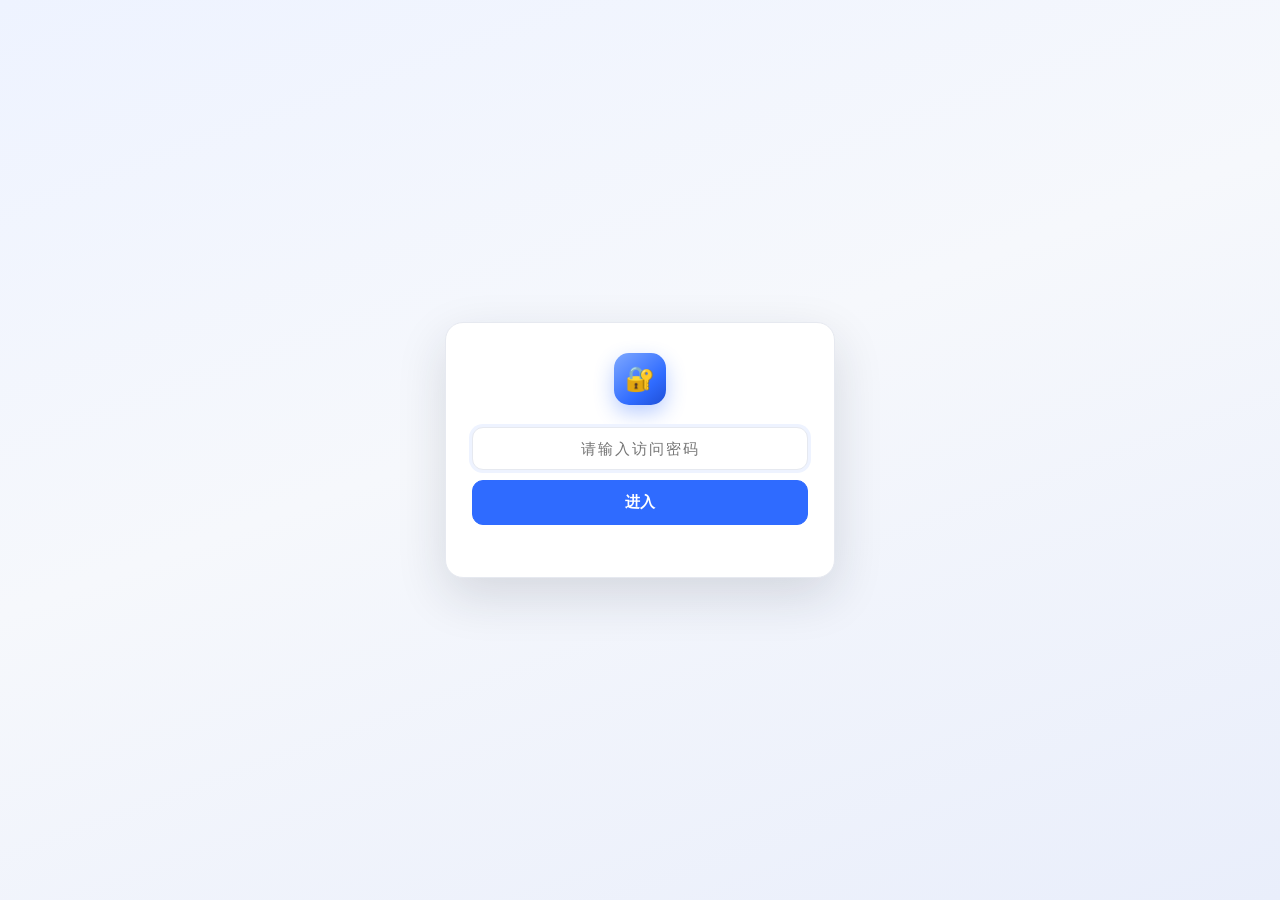
<file: workbench/index.html>
<!DOCTYPE html>
<html lang="zh-CN">
<head>
<meta charset="UTF-8" />
<meta http-equiv="Cache-Control" content="no-cache, no-store, must-revalidate" />
<meta http-equiv="Pragma" content="no-cache" />
<meta http-equiv="Expires" content="0" />
<meta name="viewport" content="width=device-width, initial-scale=1.0" />
<title>二次供水309</title>
<link rel="stylesheet" href="app.css?v=20261003m" />
</head>
<body class="locked">
<!-- 访问密码锁屏：由 gate.js 控制显示 / 隐藏
     本页 = 二次供水工作台，密码 shui309；公共卫生工作台的密码是 gongwei309，
     输错系统的密码会自动跳到对应页面（见 gate.js 的分流规则）。
     无操作 10 分钟 / 切后台超 1 分钟自动重新锁定；关闭标签页即失效
     ⚠️ 锁屏**刻意不显示系统名**（2026-10-03 用户要求）：两套系统共用同一个入口，
        锁屏上出现「二次供水309 / 公共卫生309」等于提前告诉对方该输哪个密码。
        所以这里没有 .lock-title，只剩图标 + 密码框 + 进入按钮。 -->
<div id="lock-screen">
  <div class="lock-card" id="lock-card">
    <div class="lock-logo">🔐</div>
    <form class="lock-form" onsubmit="return false;">
      <input type="password" id="lock-pw" autocomplete="current-password" placeholder="请输入访问密码" />
      <button type="button" id="lock-btn">进入</button>
    </form>
    <div class="lock-msg" id="lock-msg"></div>
  </div>
</div>

<header class="topbar">
  <div class="brand"><span class="dot"></span>大禹</div>
  <nav class="tabs" id="tabs">
    <button data-view="home" class="active">首页</button>
    <button data-view="ledger">单位台账</button>
    <button data-view="map">地图界面</button>
    <button data-view="settings">设置界面</button>
  </nav>
  <div class="topbar-right">
    <span class="rt-badge" id="rt-badge">实时同步：未启用</span>
    <span class="stat" id="stat">共 0 条</span>
  </div>
</header>

<div class="sync-warn" id="sync-warn">
  <b>⚠️ 云同步异常</b>
  <span class="sw-text" id="sync-warn-text"></span>
  <button class="sw-close" id="sync-warn-close" type="button">知道了</button>
</div>

<main>
  <!-- 页面 1：首页 -->
  <section class="view active" id="view-home">
    <div class="card">
      <div class="hd"><h2>卫生许可证有效期到期提醒</h2></div>
      <div class="bd">
        <div class="filterbar">
          <span style="color:var(--muted);font-weight:600">即将到期筛选：</span>
          <select id="home-filter">
            <option value="all">全部即将到期</option>
            <option value="7">7 天内</option>
            <option value="15">15 天内</option>
            <option value="30" selected>30 天内</option>
            <option value="45">45 天内</option>
          </select>
          <span class="hint">点击任意提醒卡片查看单位详情；【办结】可更新有效期。</span>
        </div>
        <div id="home-list"></div>
      </div>
    </div>

    <!-- 已过期单位：独立一块（上方「到期提醒」里仍保留已过期分组，两处都会显示） -->
    <div class="card" style="margin-top:16px" id="overdue-card">
      <div class="hd">
        <h2>已过期单位</h2>
        <div class="toolbar">
          <span class="pill red" id="overdue-count">0</span>
          <input type="text" id="overdue-search" placeholder="搜索：单位 / 街道 / 地址 / 许可证号">
          <button class="btn sm" id="overdue-export">导出已过期</button>
        </div>
      </div>
      <div class="bd">
        <p class="hint" id="overdue-hint">卫生许可证有效期已过期的单位，按逾期天数从多到少排列。</p>
        <div id="overdue-list"></div>
      </div>
    </div>
  </section>

  <!-- 页面 2：单位台账 -->
  <section class="view" id="view-ledger">
    <div class="card" style="margin-bottom:16px">
      <div class="hd"><h2>新增单位（手动录入）</h2></div>
      <div class="bd">
        <div class="addgrid">
          <label class="fld">编号<input type="text" id="add-id" placeholder="如 145"></label>
          <label class="fld">单位名称<input type="text" id="add-name" placeholder="必填"></label>
          <label class="fld">街道<input type="text" id="add-street" placeholder="如 和平里街道"></label>
          <label class="fld">经营地址<input type="text" id="add-address" placeholder="用于地图定位"></label>
          <label class="fld">卫生许可证号<input type="text" id="add-license" placeholder="唯一键"></label>
          <label class="fld">有效期始<input type="date" id="add-from"></label>
          <label class="fld">有效期止<input type="date" id="add-to"></label>
          <label class="fld">设备类型<input type="text" id="add-device-type" placeholder="如 二次供水 / 直饮水"></label>
          <label class="fld">联系人<input type="text" id="add-contact" placeholder="如 张三 13800138000"></label>
        </div>
        <label class="fld" style="margin-top:12px"><span>备注</span>
          <textarea id="add-remark" rows="2" placeholder="可选：补充说明（如联系人、特殊要求等）" style="width:100%;resize:vertical;font:inherit;padding:8px 10px;border:1px solid var(--line);border-radius:9px"></textarea>
        </label>
        <div class="actions">
          <button class="btn" id="add-clear">清空</button>
          <button class="btn primary" id="add-submit">添加单位</button>
        </div>
      </div>
    </div>

    <div class="card">
      <div class="hd">
        <h2>单位台账（全部数据）</h2>
        <div class="toolbar">
          <input type="text" id="ledger-search" placeholder="搜索：编号 / 单位 / 街道 / 地址 / 设备 / 联系人 / 许可证号">
          <button class="btn" id="import-btn">导入 Excel / 表格</button>
          <input type="file" id="import-file" accept=".xlsx,.xls,.csv" style="display:none">
          <button class="btn danger" id="batch-delete" data-action="batch-delete">批量删除选中</button>
          <button class="btn sm" id="export-btn">导出 JSON</button>
          <button class="btn sm" id="export-sel-btn">导出所选 / 全部</button>
        </div>
      </div>
      <div class="bd">
        <div class="tablewrap">
          <table>
            <thead>
              <tr>
                <th style="width:36px"><input type="checkbox" id="select-all" class="rowsel"></th>
                <th style="width:70px">编号</th>
                <th style="width:190px">单位名称</th>
                <th style="width:110px">街道</th>
                <th style="width:250px">经营地址</th>
                <th style="width:120px">设备类型</th>
                <th style="width:130px">联系人</th>
                <th style="width:210px">备注</th>
                <th style="width:185px">卫生许可证号</th>
                <th style="width:110px">有效期始</th>
                <th style="width:110px">有效期止</th>
                <th style="width:150px">坐标</th>
              </tr>
            </thead>
            <tbody id="ledger-body"></tbody>
          </table>
        </div>
        <p class="hint" id="ledger-hint"></p>
        <p class="tablewrap-hint" id="ledger-scroll-hint">提示：列较多时表格可左右滑动查看完整字段</p>
      </div>
    </div>
  </section>

  <!-- 页面 3：地图界面 -->
  <section class="view" id="view-map">
    <div class="card">
      <div class="hd">
        <h2>地图界面（高德地图）</h2>
        <div class="toolbar">
          <div class="search-wrap">
            <input type="text" id="map-search" placeholder="搜索：单位名称 / 经营地点 / 卫生许可证号">
            <div id="map-suggest" class="suggest"></div>
          </div>
          <button class="btn sm" id="geo-all">🔄 地理编码全部</button>
          <button class="btn sm" id="map-pick">📍 手动选择地图地址</button>
          <span id="map-count" class="pill gray">—</span>
        </div>
      </div>
      <div class="bd">
        <div class="map-layout">
          <div class="map-wrap">
            <div id="map-note-box"></div>
            <div id="map-hint" style="display:none"></div>
            <div id="amap-container"></div>
          </div>
          <aside class="side-panel">
            <div class="target-card" id="target-card">
              <div class="target-empty">在上方搜索框输入关键词，点击候选单位即可将其设为<strong>目标单位</strong>：地图标记变红并闪烁 3 秒，右侧显示其周边单位。</div>
            </div>
            <div class="nearby-block" id="nearby-block" style="display:none">
              <div class="nearby-head">
                <span>周围单位（以目标为中心）</span>
                <span class="pill gray nr-label" id="nearby-radius-label">200m</span>
              </div>
              <div class="radius-tabs" id="radius-tabs">
                <button data-r="200">200m</button>
                <button data-r="300">300m</button>
                <button data-r="500">500m</button>
                <button data-r="800">800m</button>
              </div>
              <div class="nearby-custom">
                <input type="number" id="nearby-custom" min="10" max="5000" step="10" placeholder="自定义距离" />
                <span class="nc-unit">m</span>
                <button id="nearby-custom-apply" class="btn sm">应用</button>
              </div>
              <div class="nearby-tip">自定义距离后回车或点「应用」；单击列表项：地图上该单位<strong>橙色跳动 2 秒</strong>（不变更目标），双击：把它切换为<strong>目标单位</strong>。点击地图空白处 / 距离圈可取消目标。</div>
              <div class="nearby-list" id="nearby-list"></div>
            </div>

            <!-- 未编码单位：这些单位没有坐标、不会出现在地图上，
                 在这里点一条 → 再点地图上的位置即可手动定位（反向解析出地址） -->
            <div class="unloc-block" id="unloc-block">
              <div class="unloc-head">
                <span>未编码单位</span>
                <span class="pill gray" id="unloc-count">0</span>
              </div>
              <div class="unloc-tip">这些单位还没有坐标，<strong>不会出现在地图上</strong>。点列表中的一条 → 再点地图上的实际位置，即可手动定位并自动回填地址。</div>
              <div class="unloc-actions">
                <input type="text" id="unloc-search" placeholder="筛选：单位 / 街道 / 地址 / 许可证号" />
              </div>
              <div class="unloc-list" id="unloc-list"></div>
            </div>
          </aside>
        </div>
      </div>
    </div>
  </section>

  <!-- 页面 4：设置界面 -->
  <section class="view" id="view-settings">
    <div class="card">
      <div class="hd"><h2>高德地图配置</h2></div>
      <div class="bd">
        <div class="setrow">
          <div><div class="lbl">高德地图 Key</div><div class="desc">Web端(JS API) 类型密钥，全局生效地图能力</div></div>
          <input type="text" id="set-amap-key" placeholder="如 你的高德Key">
        </div>
        <div class="setrow">
          <div><div class="lbl">安全密钥</div><div class="desc">JS API 2.0 安全密钥 (securityJsCode)</div></div>
          <input type="text" id="set-amap-sec" placeholder="如 你的安全密钥">
        </div>
      </div>
    </div>

    <div class="card" style="margin-top:16px">
      <div class="hd"><h2>腾讯云 CloudBase 云同步配置</h2></div>
      <div class="bd">
        <div class="setrow">
          <div><div class="lbl">环境 ID</div><div class="desc">腾讯云开发环境 ID，如 xxx-1a2b3c4d（云开发控制台首页可复制）</div></div>
          <input type="text" id="set-cb-env" placeholder="如 my-env-1a2b3c4d">
        </div>
        <div class="setrow">
          <div><div class="lbl">地域</div><div class="desc">必须与环境所在地域一致，否则连不上</div></div>
          <select id="set-cb-region">
            <option value="ap-shanghai">上海（ap-shanghai，默认）</option>
            <option value="ap-guangzhou">广州（ap-guangzhou）</option>
            <option value="ap-singapore">新加坡（ap-singapore）</option>
          </select>
        </div>
        <div class="setrow">
          <div><div class="lbl">Publishable Key</div><div class="desc">可选。云开发控制台「API Key」里生成，用于匿名访问公开资源</div></div>
          <input type="text" id="set-cb-key" placeholder="可留空">
        </div>
        <div class="setrow">
          <div><div class="lbl">集合名</div><div class="desc">存放单位的集合，需含字段 key / id / name / address / license / valid_from / valid_to / lng / lat / remark / device_type / contact</div></div>
          <input type="text" id="set-cb-collection" placeholder="units">
        </div>
        <div class="setrow">
          <div><div class="lbl">多设备实时同步</div><div class="desc">其它设备增删改后本页自动即时更新（数据库实时推送）；未连上时会退化为每 45 秒自动拉取一次</div></div>
          <select id="set-cb-realtime">
            <option value="1">开启</option>
            <option value="0">关闭</option>
          </select>
        </div>
        <div class="actions">
          <button class="btn" id="cb-test">测试连接</button>
          <button class="btn" id="cb-pull">从云端拉取</button>
          <button class="btn" id="cb-push">上传到云端</button>
          <button class="btn danger" id="cb-clear">清空云端数据</button>
          <button class="btn primary" id="set-save">保存设置</button>
        </div>
        <p class="hint" id="set-status"></p>
        <p class="hint">首次使用需在云开发控制台完成：①建环境时<strong>数据库类型选「云数据库」</strong>（文档型，不要选 PostgreSQL）；②「环境配置 → 安全配置」把本站域名加入<strong>安全域名</strong>（本地调试加 localhost）；③「身份认证」开启<strong>匿名登录</strong>；④「数据库」新建集合 <code>units</code>，权限设为自定义安全规则 <code>{"read": true, "write": true}</code>。详见仓库根目录《部署说明.md》。</p>
      </div>
    </div>
  </section>
</main>

<div id="toast-wrap"></div>

<script>window.__GATE_SYS__ = "water";</script>
<script src="gate.js?v=20261003m"></script>
<script src="seed.js?v=20261003m"></script>
<script src="app.js?v=20261003m"></script>
</body>
</html>
</file>
<file: workbench/app.css>
/* 二次供水309 / 公共卫生309 共用样式表
 * 从 index.html 的 <style> 抽出（2026-10-03），两个工作台共用，保证外观一致。
 * 改样式请改这里；页面专属样式写在各自 HTML 的 <style> 里。 */
  :root{
    --bg:#f4f6fa; --panel:#ffffff; --ink:#1f2533; --muted:#6b7280;
    --line:#e6e9f0; --brand:#2f6bff; --brand-d:#1f4fd6;
    --green:#16a34a; --red:#dc2626; --amber:#d97706; --soft:#eef3ff;
    --shadow:0 6px 22px rgba(31,37,51,.08);
  }
  *{box-sizing:border-box}
  html,body{margin:0;padding:0}
  body{font-family:-apple-system,BlinkMacSystemFont,"Segoe UI","PingFang SC","Microsoft YaHei",sans-serif;
    background:var(--bg);color:var(--ink);font-size:14px;line-height:1.5}
  header.topbar{background:#fff;border-bottom:1px solid var(--line);padding:0 22px;height:60px;
    display:flex;align-items:center;justify-content:space-between;position:sticky;top:0;z-index:20;box-shadow:0 2px 8px rgba(0,0,0,.03)}
  .brand{display:flex;align-items:center;gap:10px;font-weight:700;font-size:17px}
  .brand .dot{width:12px;height:12px;border-radius:50%;background:var(--brand)}
  nav.tabs{display:flex;gap:6px}
  nav.tabs button{background:transparent;border:none;padding:9px 16px;border-radius:9px;cursor:pointer;
    color:var(--muted);font-size:14px;font-weight:600}
  nav.tabs button:hover{background:var(--soft);color:var(--ink)}
  nav.tabs button.active{background:var(--brand);color:#fff}
  .topbar .stat{color:var(--muted);font-size:13px}
  .topbar-right{display:flex;align-items:center;gap:10px}
  .rt-badge{display:inline-flex;align-items:center;gap:6px;font-size:12px;padding:4px 10px;
    border-radius:999px;border:1px solid var(--line);color:var(--muted);background:#fff;white-space:nowrap}
  .rt-badge::before{content:"";width:7px;height:7px;border-radius:50%;background:#c3c8d4}
  .rt-badge.on{color:#0a7a52;border-color:#bfe8d5;background:#f2fbf6}
  .rt-badge.on::before{background:#12b76a;box-shadow:0 0 0 3px rgba(18,183,106,.15)}
  .rt-badge.connecting::before{background:#f5a524;animation:rtpulse 1s infinite}
  .rt-badge.error{color:#c0392b;border-color:#f3cfc9;background:#fdf4f2}
  .rt-badge.error::before{background:#e5484d}
  /* 云同步异常常驻提示条：toast 会过期、会被忽略，配置类错误必须一直摆在那里，
     否则用户只会觉得「同步没反应」，永远不知道要去控制台点哪里。 */
  .sync-warn{display:none;align-items:flex-start;gap:10px;padding:10px 22px;
    background:#fdf4f2;border-bottom:1px solid #f3cfc9;color:#8a2b1f;font-size:13px;line-height:1.6}
  .sync-warn.show{display:flex}
  .sync-warn b{flex:0 0 auto;color:#c0392b}
  .sync-warn .sw-text{flex:1 1 auto;word-break:break-word}
  .sync-warn .sw-close{flex:0 0 auto;cursor:pointer;border:1px solid #e7b6ad;background:#fff;
    color:#8a2b1f;border-radius:6px;padding:1px 8px;font-size:12px}
  .sync-warn .sw-close:hover{background:#fbe9e6}
  @keyframes rtpulse{0%,100%{opacity:1}50%{opacity:.35}}
  main{max-width:1600px;margin:0 auto;padding:22px}
  .view{display:none}
  .view.active{display:block;animation:fade .2s ease}
  @keyframes fade{from{opacity:0;transform:translateY(6px)}to{opacity:1;transform:none}}
  .card{background:var(--panel);border:1px solid var(--line);border-radius:14px;box-shadow:var(--shadow)}
  .card .hd{padding:16px 18px;border-bottom:1px solid var(--line);display:flex;align-items:center;
    justify-content:space-between;gap:12px;flex-wrap:wrap}
  .card .hd h2{margin:0;font-size:16px}
  .card .bd{padding:18px}
  .toolbar{display:flex;gap:10px;align-items:center;flex-wrap:wrap}
  .btn{border:1px solid var(--line);background:#fff;color:var(--ink);padding:8px 14px;border-radius:9px;
    cursor:pointer;font-weight:600;font-size:13px}
  .btn:hover{border-color:var(--brand);color:var(--brand)}
  .btn.primary{background:var(--brand);border-color:var(--brand);color:#fff}
  .btn.primary:hover{background:var(--brand-d);color:#fff}
  .btn.danger{color:var(--red);border-color:#f3c9c9}
  .btn.danger:hover{background:#fff1f1;color:var(--red)}
  .btn.sm{padding:5px 10px;font-size:12px}
  select,input[type=text],input[type=date],input[type=number],input[type=password]{
    border:1px solid var(--line);border-radius:9px;padding:8px 10px;font-size:13px;background:#fff;color:var(--ink)}
  select:focus,input:focus{outline:none;border-color:var(--brand);box-shadow:0 0 0 3px var(--soft)}
  label.fld{display:flex;flex-direction:column;gap:5px;font-size:12px;color:var(--muted);font-weight:600}
  /* home */
  .filterbar{display:flex;align-items:center;gap:12px;margin-bottom:14px;flex-wrap:wrap}
  .pill{display:inline-flex;align-items:center;gap:6px;padding:4px 10px;border-radius:999px;font-size:12px;font-weight:700}
  .pill.red{background:#fde8e8;color:var(--red)}
  .pill.amber{background:#fef3e2;color:var(--amber)}
  .pill.green{background:#e7f6ec;color:var(--green)}
  .pill.gray{background:#eef0f4;color:var(--muted)}
  .grp-title{font-size:13px;font-weight:700;color:var(--muted);margin:18px 0 8px;display:flex;align-items:center;gap:8px}
  .reminder{display:flex;align-items:center;gap:14px;padding:14px 16px;border:1px solid var(--line);border-radius:12px;
    background:#fff;margin-bottom:10px;cursor:pointer;transition:.15s}
  .reminder:hover{box-shadow:var(--shadow);border-color:#cdd6ea}
  .reminder .main{flex:1;min-width:0}
  .reminder .nm{font-weight:700;font-size:15px}
  .reminder .sub{color:var(--muted);font-size:12px;margin-top:3px;white-space:nowrap;overflow:hidden;text-overflow:ellipsis}
  .reminder .right{display:flex;align-items:center;gap:12px}
  .empty{padding:40px;text-align:center;color:var(--muted)}
  /* ledger table —— 表格设最小宽度，超出容器时 tablewrap 出现横向滚动条 */
  /* table-layout:fixed 让 <th> 的显式宽度被严格采用，列宽绝不被内容挤缩；
     配合日期列 nowrap，确保 2025-04-08 永远单行显示（不折行、也不被压窄换行） */
  table{min-width:1560px;width:100%;border-collapse:collapse;font-size:13px;table-layout:fixed}
  th,td{padding:10px 12px;border-bottom:1px solid var(--line);text-align:left;vertical-align:middle;white-space:nowrap}
  th{background:#f8fafc;color:var(--muted);font-weight:700;position:sticky;top:0;font-size:12px;white-space:nowrap}
  tbody tr{cursor:pointer}
  tbody tr:hover{background:var(--soft)}
  /* 允许换行的列：经营地址、单位名称 */
  td.addr{max-width:240px;white-space:normal;line-height:1.35}
  td.name-cell{max-width:200px;white-space:normal;line-height:1.35}
  /* 单行省略的列：编号/许可证号/日期/坐标/设备类型/联系人/备注 */
  td.id-cell,td.lic-cell,td.date-cell,td.coord-cell{max-width:150px;overflow:hidden;text-overflow:ellipsis}
  /* 日期列绝不允许折行：强制 nowrap + 保底宽度，确保 2025-09-25 一行显示完；
     word-break:keep-all 进一步防止连字符处被断行 */
  td.date-cell{white-space:nowrap !important;min-width:100px;word-break:keep-all}
  td.dev-cell{max-width:160px;overflow:hidden;text-overflow:ellipsis}
  td.street-cell{max-width:120px;overflow:hidden;text-overflow:ellipsis;white-space:nowrap}
  td.remark-cell{max-width:260px;overflow:hidden;text-overflow:ellipsis}
  .tablewrap{max-height:62vh;overflow:auto;border:1px solid var(--line);border-radius:12px}
  .tablewrap-hint{font-size:12px;color:var(--muted);margin:6px 2px 0}
  .addgrid{display:grid;grid-template-columns:repeat(3,1fr);gap:12px}
  .addgrid .fld input,.addgrid .fld select{width:100%}
  .rowsel{width:16px;height:16px}
  /* map */
  #amap-container{width:100%;height:82vh;border-radius:12px;border:1px solid var(--line)}
  /* 地图手动选点提示条 */
  #map-hint{display:none;background:#eef3ff;border:1px solid #c9d8ff;color:#1f4fd6;
    padding:11px 14px;border-radius:10px;font-size:13px;font-weight:600;margin-bottom:12px}
  /* 选点模式：容器高亮 + 十字光标，提示可点击地图 */
  #amap-container.pick-on{border-color:var(--brand);box-shadow:0 0 0 3px var(--soft);cursor:crosshair}
  /* 地图提示：默认贴在地图左下角（占位 0），点击展开全文；不抢地图纵向空间 */
  .map-wrap{position:relative;flex:1;min-width:0}
  /* 地图 + 右侧“目标/周围单位”面板 左右布局 */
  .map-layout{display:flex;gap:16px;align-items:stretch}
  .side-panel{width:330px;flex:none;display:flex;flex-direction:column;gap:12px;
    max-height:82vh;overflow:auto;padding-right:2px}
  .target-card{background:#fff;border:1px solid var(--line);border-radius:12px;padding:14px}
  .target-card .tc-name{font-weight:700;font-size:15px;margin-bottom:10px;line-height:1.4}
  .target-card .tc-row{font-size:12px;color:var(--muted);margin:5px 0;line-height:1.5}
  .target-card .tc-row b{color:var(--ink);font-weight:600}
  .target-empty{padding:34px 14px;text-align:center;color:var(--muted);font-size:13px;line-height:1.6}
  .nearby-block{background:#fff;border:1px solid var(--line);border-radius:12px;padding:14px;
    display:flex;flex-direction:column;gap:10px}
  .nearby-head{font-weight:700;font-size:14px;display:flex;align-items:center;justify-content:space-between;gap:8px}
  .nearby-head .nr-label{font-size:11px;padding:3px 9px}
  .nearby-tip{font-size:11px;color:var(--muted);line-height:1.5}
  .radius-tabs{display:flex;gap:6px;flex-wrap:wrap}
  .radius-tabs button{background:#fff;border:1px solid var(--line);border-radius:999px;
    padding:5px 12px;cursor:pointer;font-size:12px;font-weight:600;color:var(--muted);transition:.12s}
  .radius-tabs button:hover{border-color:var(--brand);color:var(--brand)}
  .radius-tabs button.active{background:var(--brand);border-color:var(--brand);color:#fff}
  .nearby-custom{display:flex;align-items:center;gap:8px;font-size:12px;color:var(--muted)}
  .nearby-custom input{width:96px}
  .nearby-custom .nc-unit{flex:none}
  .target-card .tc-actions{margin-top:12px;display:flex;gap:8px}
  .target-card .tc-remark{white-space:pre-wrap;word-break:break-word}
  .nearby-list{display:flex;flex-direction:column;gap:8px;max-height:46vh;overflow:auto}
  .nearby-item{border:1px solid var(--line);border-radius:10px;padding:9px 11px;cursor:pointer;transition:.12s}
  .nearby-item:hover{background:var(--soft);border-color:#cdd6ea}
  .nearby-item .ni-name{font-weight:600;font-size:13px}
  .nearby-item .ni-dist{float:right;color:var(--brand);font-weight:700;font-size:12px;margin-left:8px}
  .nearby-item .ni-sub{color:var(--muted);font-size:12px;margin-top:4px;white-space:normal;line-height:1.4}
  .nearby-empty{color:var(--muted);font-size:12px;padding:8px 2px}
  /* 未编码单位面板（地图右侧）：这些单位没有坐标、不上地图，从这里手动定位 */
  .unloc-block{background:#fff;border:1px solid var(--line);border-radius:12px;padding:14px}
  .unloc-head{display:flex;align-items:center;justify-content:space-between;gap:8px;
    font-size:13px;font-weight:700;margin-bottom:8px}
  .unloc-tip{font-size:11.5px;color:var(--muted);line-height:1.6;margin-bottom:10px}
  .unloc-actions{margin-bottom:10px}
  .unloc-actions input{width:100%;padding:8px 10px;border:1px solid var(--line);border-radius:9px;font-size:12.5px}
  .unloc-list{display:flex;flex-direction:column;gap:8px;max-height:38vh;overflow:auto}
  .unloc-item{border:1px solid var(--line);border-radius:10px;padding:9px 11px;cursor:pointer;transition:.12s}
  .unloc-item:hover{background:var(--soft);border-color:#cdd6ea}
  .unloc-item.active{background:var(--soft);border-color:var(--brand);box-shadow:0 0 0 3px var(--soft)}
  .unloc-item .ul-name{font-weight:600;font-size:13px}
  .unloc-item .ul-sub{color:var(--muted);font-size:12px;margin-top:4px;line-height:1.4}
  .unloc-empty{color:var(--muted);font-size:12px;padding:8px 2px}
  .unloc-pill{float:right;margin-left:8px}
  /* 台账「坐标」列里的手动定位按钮 */
  .locate-btn{padding:2px 8px;border:1px solid var(--brand);background:#fff;color:var(--brand);
    border-radius:7px;font-size:11.5px;cursor:pointer;white-space:nowrap}
  .locate-btn:hover{background:var(--soft)}
  .coord-none{color:var(--muted);font-size:11.5px;margin-right:6px}
  /* 首页「已过期单位」区块 */
  #overdue-list{display:flex;flex-direction:column;gap:10px}
  .overdue-row{display:flex;align-items:center;gap:14px;padding:13px 15px;border:1px solid #f2d6d6;
    background:#fffafa;border-radius:12px;cursor:pointer;transition:.12s}
  .overdue-row:hover{box-shadow:var(--shadow);border-color:#e9bcbc}
  .overdue-row .main{flex:1;min-width:0}
  .overdue-row .nm{font-weight:700;font-size:14.5px}
  .overdue-row .sub{color:var(--muted);font-size:12px;margin-top:3px;white-space:nowrap;overflow:hidden;text-overflow:ellipsis}
  .overdue-row .right{display:flex;align-items:center;gap:10px;flex:none}
  .overdue-row .od-days{font-weight:700;color:var(--red);font-size:13px}
  .map-note{
    position:absolute;left:12px;bottom:12px;z-index:50;
    background:#fff8ec;border:1px solid #f3e2bd;color:#8a5a00;
    padding:8px 12px 8px 14px;border-radius:20px;font-size:12px;font-weight:600;
    box-shadow:0 4px 12px rgba(0,0,0,.18);cursor:pointer;
    max-width:320px;display:inline-flex;align-items:center;gap:6px;
    transition:background .15s,box-shadow .15s,border-radius .15s,padding .15s,max-width .2s;
    user-select:none;
  }
  .map-note:hover{background:#fff3d6;box-shadow:0 6px 16px rgba(0,0,0,.22)}
  .map-note .note-full{display:none}
  .map-note .note-toggle{flex:none;opacity:.55;font-size:10px;transition:transform .2s}
  .map-note.expanded{
    border-radius:12px;padding:12px 14px;font-size:13px;font-weight:400;
    max-width:520px;display:block;cursor:default;line-height:1.55;
    align-items:stretch;
  }
  .map-note.expanded .note-full{display:block;margin-top:8px;color:#8a5a00}
  .map-note.expanded .note-toggle{display:inline-block;transform:rotate(180deg);margin-top:6px}
  /* 展开后的头部：标题行 + 关闭指示 */
  .map-note .note-head{display:flex;align-items:center;gap:6px;font-weight:700}
  .map-note.expanded .note-head{margin-bottom:4px}
  .hint{color:var(--muted);font-size:12px;margin:6px 0 0}
  /* settings */
  .setrow{display:grid;grid-template-columns:200px 1fr;gap:14px;align-items:center;padding:12px 0;border-bottom:1px solid var(--line)}
  .setrow:last-child{border-bottom:none}
  .setrow .lbl{font-weight:700}
  .setrow .desc{color:var(--muted);font-size:12px;margin-top:2px}
  .setrow input{width:100%}
  /* modal */
  .modal-overlay{position:fixed;inset:0;background:rgba(20,26,38,.45);display:flex;align-items:center;
    justify-content:center;z-index:50;padding:20px}
  .modal{background:#fff;border-radius:16px;width:min(560px,100%);max-height:90vh;overflow:auto;box-shadow:0 20px 60px rgba(0,0,0,.25)}
  .modal-head{display:flex;align-items:center;justify-content:space-between;padding:16px 18px;border-bottom:1px solid var(--line)}
  .modal-head h3{margin:0;font-size:17px}
  .modal-head .x{border:none;background:none;font-size:22px;cursor:pointer;color:var(--muted);line-height:1}
  .modal-body{padding:18px}
  .kv{display:flex;gap:12px;padding:9px 0;border-bottom:1px dashed var(--line)}
  .kv span{width:96px;color:var(--muted);font-weight:600;flex:none}
  .kv b{font-weight:600;word-break:break-all}
  .remark-text{white-space:pre-wrap;max-height:160px;overflow:auto;line-height:1.6}
  .editgrid{display:grid;grid-template-columns:1fr 1fr;gap:12px}
  .editgrid .fld input{width:100%}
  .actions{display:flex;gap:10px;justify-content:flex-end;margin-top:16px;flex-wrap:wrap}
  /* toast */
  #toast-wrap{position:fixed;top:74px;right:20px;z-index:80;display:flex;flex-direction:column;gap:8px}
  .toast{background:#1f2533;color:#fff;padding:10px 16px;border-radius:10px;font-size:13px;box-shadow:0 8px 24px rgba(0,0,0,.25);
    opacity:0;transform:translateX(20px);transition:.25s}
  .toast.show{opacity:1;transform:none}
  .toast.ok{background:#15803d}.toast.warn{background:#b45309}.toast.err{background:#b91c1c}
  .sec-title{font-size:13px;font-weight:700;color:var(--muted);margin:18px 0 10px}
  /* 地图搜索框 + 候选项 */
  .search-wrap{position:relative}
  .suggest{position:absolute;top:42px;left:0;right:0;z-index:30;background:#fff;border:1px solid var(--line);
    border-radius:10px;box-shadow:var(--shadow);max-height:320px;overflow:auto;display:none}
  .suggest-item{padding:9px 12px;cursor:pointer;border-bottom:1px solid var(--line)}
  .suggest-item:last-child{border-bottom:none}
  .suggest-item:hover{background:var(--soft)}
  .si-name{font-weight:600;font-size:13px;margin-bottom:3px}
  .si-sub{color:var(--muted);font-size:12px;margin-top:2px;white-space:normal;line-height:1.4}
  .si-lic{color:var(--muted);font-size:12px;margin-top:1px;white-space:normal;line-height:1.4}
  .si-addr{color:var(--muted);font-size:12px;margin-top:1px;white-space:normal;line-height:1.4}
  /* 圆形标记（简单设计：蓝色实心圆 + 白边 + 阴影） */
  .mk-dot{width:18px;height:18px;border-radius:50%;cursor:pointer;
    background:radial-gradient(circle at 35% 30%, #7ea8ff 0%, #2f6bff 65%, #1f4fd6 100%);
    border:2px solid #fff;box-shadow:0 2px 6px rgba(31,37,51,.35);transition:transform .15s}
  .mk-dot:hover{transform:scale(1.18)}
  .mk-dot.dim{opacity:.22}
  .mk-dot.hl{box-shadow:0 0 0 4px rgba(47,107,255,.35),0 2px 10px rgba(31,37,51,.45);z-index:5}
  /* 选中目标：红色高亮（持续），叠加 blink 时闪烁 3 秒后自动移除 */
  .mk-dot.target{background:radial-gradient(circle at 35% 30%, #ff9a9a 0%, #e5484d 65%, #b91c1c 100%);
    box-shadow:0 0 0 4px rgba(229,72,77,.4),0 2px 10px rgba(31,37,51,.5);z-index:9}
  @keyframes mk-blink{0%,100%{opacity:1;transform:scale(1)}50%{opacity:.28;transform:scale(1.28)}}
  .mk-dot.blink{animation:mk-blink .5s ease-in-out 6}   /* 0.5s × 6 = 约 3 秒 */
  .mk-dot.bounce{animation:mk-bounce .6s ease 2}
  @keyframes mk-bounce{0%,100%{transform:translateY(0)}30%{transform:translateY(-12px)}60%{transform:translateY(0)}80%{transform:translateY(-5px)}}
  /* 周围单位单击定位：橙色高亮 + 跳动 2 秒（0.5s × 4），到时由 JS 移除类名恢复原样 */
  .mk-dot.orange{background:radial-gradient(circle at 35% 30%, #ffd88a 0%, #f59e0b 65%, #b45309 100%);
    box-shadow:0 0 0 4px rgba(245,158,11,.45),0 2px 10px rgba(31,37,51,.5);z-index:8}
  .mk-dot.bounce2{animation:mk-bounce .5s ease-in-out 4}
  .nearby-item.flash{background:#fff7e6;border-color:#f5a524;box-shadow:0 0 0 2px rgba(245,158,11,.18)}
  @media(max-width:760px){.addgrid,.editgrid{grid-template-columns:1fr}.setrow{grid-template-columns:1fr}
    .map-layout{flex-direction:column}.side-panel{width:100%;max-height:none}}
  /* ===== 访问密码锁屏（gate.js 控制）===== */
  body.locked{overflow:hidden}
  /* 默认可见（失败即锁住），gate.js 判定「同一标签页 10 分钟内刚操作过」时才加 .hide 放行，
     避免 JS 出错时页面反而无保护地露出数据 */
  #lock-screen{position:fixed;inset:0;z-index:9999;display:flex;align-items:center;justify-content:center;
    background:linear-gradient(160deg,#eef3ff 0%,#f6f8fc 45%,#e9eefb 100%);padding:20px}
  #lock-screen.hide{display:none}
  .lock-card{width:min(390px,100%);background:#fff;border:1px solid var(--line);border-radius:18px;
    box-shadow:0 18px 50px rgba(31,37,51,.14);padding:30px 26px 24px;text-align:center}
  .lock-card.shake{animation:lock-shake .38s ease}
  @keyframes lock-shake{0%,100%{transform:translateX(0)}20%{transform:translateX(-9px)}
    40%{transform:translateX(8px)}60%{transform:translateX(-5px)}80%{transform:translateX(3px)}}
  .lock-logo{width:52px;height:52px;border-radius:15px;margin:0 auto 14px;
    background:linear-gradient(140deg,#7ea8ff,#2f6bff 65%,#1f4fd6);
    box-shadow:0 8px 20px rgba(47,107,255,.32);display:flex;align-items:center;justify-content:center;
    font-size:24px;color:#fff}
  /* 锁屏**刻意没有标题**：2026-10-03 起两套系统共用同一个入口，
     锁屏上出现「二次供水309 / 公共卫生309」等于提前告诉对方该输哪个密码，
     所以 .lock-title 这条规则连同两个页面里的元素一起删掉了。
     别再凭「锁屏总得有个标题」把元素加回来。 */
  .lock-form{margin-top:22px;display:flex;flex-direction:column;gap:10px}
  .lock-form input{width:100%;padding:12px 14px;border-radius:11px;border:1px solid var(--line);
    font-size:15px;letter-spacing:2px;text-align:center}
  .lock-form input:disabled{background:#f4f6fa;color:#a7aebb}
  .lock-form button{width:100%;padding:12px 14px;border-radius:11px;border:1px solid var(--brand);
    background:var(--brand);color:#fff;font-size:15px;font-weight:700;cursor:pointer}
  .lock-form button:hover{background:var(--brand-d)}
  .lock-form button:disabled{background:#c3ccdd;border-color:#c3ccdd;cursor:not-allowed}
  .lock-msg{min-height:18px;font-size:12.5px;margin-top:10px;color:var(--muted)}
  .lock-msg.warn{color:var(--amber)}
  .lock-msg.err{color:var(--red)}
  /* 手机端适配 */
  @media(max-width:600px){
    .topbar{flex-wrap:wrap;height:auto;padding:8px 12px;gap:8px}
    .brand{font-size:15px}
    nav.tabs{order:3;width:100%;flex-wrap:nowrap;overflow-x:auto;justify-content:flex-start;-webkit-overflow-scrolling:touch}
    nav.tabs button{flex:none;padding:8px 12px;font-size:13px}
    .topbar .stat{font-size:12px}
    main{padding:12px}
    .card .hd{flex-direction:column;align-items:flex-start;gap:10px}
    .toolbar{width:100%}
    .search-wrap{width:100%}
    #map-search{width:100%}
    table{font-size:12px}
    th,td{padding:8px 10px}
    .kv span{width:72px}
    .modal{max-width:100%}
    .modal-overlay{padding:12px}
    #amap-container{height:72vh}
    .remark-text{max-height:120px}
  }
</file>
